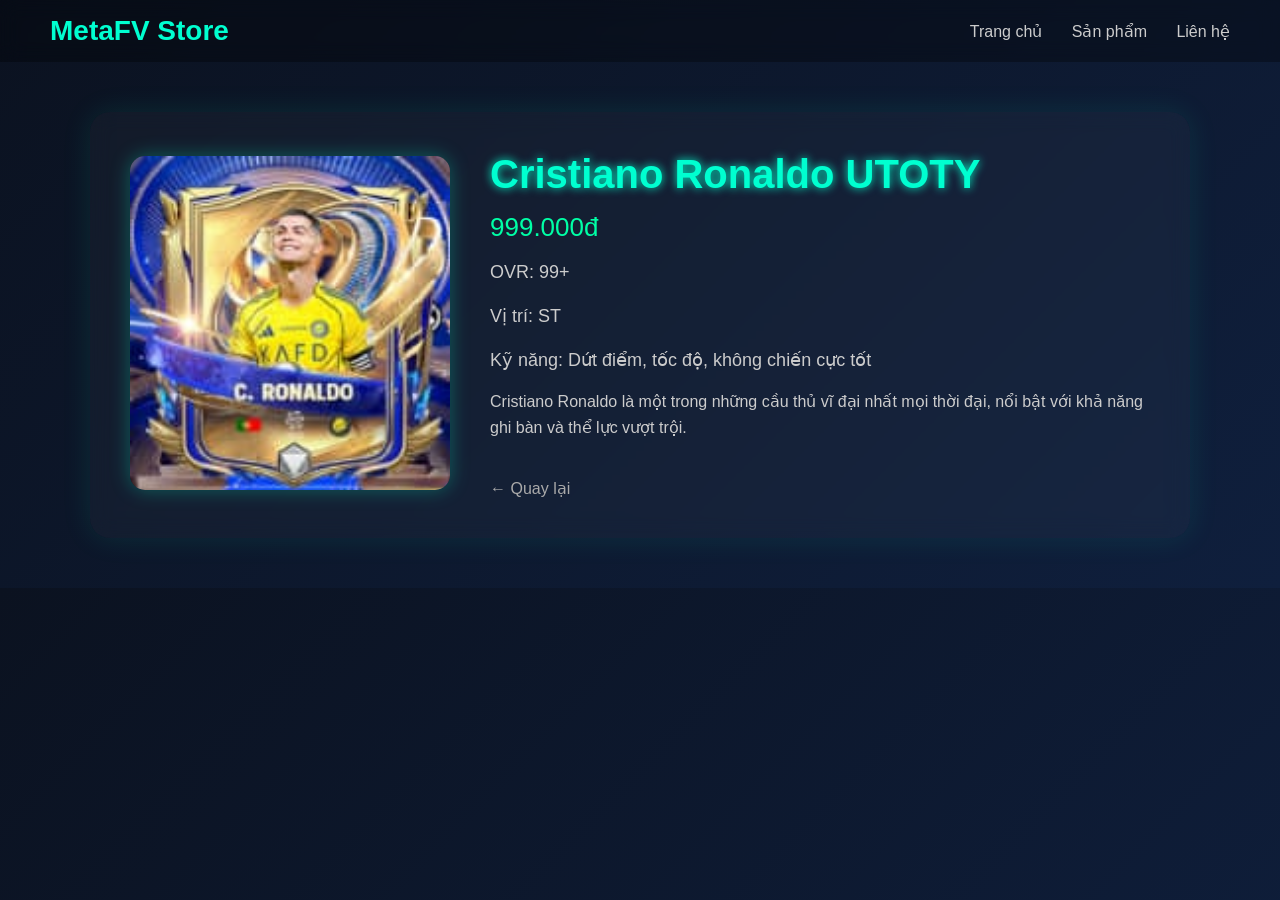
<file: Ronaldo.html>
<!DOCTYPE html>
<html lang="vi">
<head>
    <meta charset="UTF-8">
    <title>Ronaldo UTOTY</title>
     <link rel="stylesheet" href="Ronaldo.css">
</head>
<header>
    <div class="logo">MetaFV Store</div>
    <nav>
        <a href="index.html">Trang chủ</a>
        <a href="products.html">Sản phẩm</a>
        <a href="about.html">Liên hệ</a>
    </nav>
</header>

<main>
    <div class="product-detail">
                           <div class="product-image"><img src="[data-uri] " alt="FV 1000"></div>

        <div class="product-info">
            <h1>Cristiano Ronaldo UTOTY</h1>
            <div class="price">999.000đ</div>

            <div class="stats">
                <p>OVR: 99+</p>
                <p>Vị trí: ST</p>
                <p>Kỹ năng: Dứt điểm, tốc độ, không chiến cực tốt</p>
            </div>

            <p>
                Cristiano Ronaldo là một trong những cầu thủ vĩ đại nhất mọi thời đại,
                nổi bật với khả năng ghi bàn và thể lực vượt trội.
            </p>

        
            <br>
            <a href="products.html" class="back-link">← Quay lại</a>
        </div>
    </div>
</main>
</file>
<file: Ronaldo.css>
* {
    margin: 0;
    padding: 0;
    box-sizing: border-box;
}

body {
    font-family: 'Segoe UI', sans-serif;
    background: linear-gradient(135deg, #0b1220, #0f1f3d);
    color: white;
}

/* HEADER */
header {
    display: flex;
    justify-content: space-between;
    align-items: center;
    padding: 15px 50px;
    background: rgba(0, 0, 0, 0.3);
    backdrop-filter: blur(10px);
}

.logo {
    font-size: 28px;
    font-weight: bold;
    color: #00ffd0;
}

nav a {
    margin-left: 25px;
    text-decoration: none;
    color: #ccc;
    transition: 0.3s;
}

nav a:hover {
    color: #00ffd0;
}

/* MAIN */
main {
    padding: 50px;
}

/* PRODUCT DETAIL */
.product-detail {
    max-width: 1100px;
    margin: auto;
    display: flex;
    gap: 40px;
    align-items: center;
    background: rgba(255, 255, 255, 0.03);
    padding: 40px;
    border-radius: 20px;
    backdrop-filter: blur(10px);
    box-shadow: 0 0 30px rgba(0, 255, 200, 0.1);
}

.product-detail img {
    width: 320px;
    border-radius: 15px;
    box-shadow: 0 0 20px rgba(0, 255, 200, 0.3);
    transition: 0.3s;
}

.product-detail img:hover {
    transform: scale(1.05);
}

.product-info h1 {
    font-size: 40px;
    color: #00ffd0;
    text-shadow: 0 0 10px #00ffd0;
}

.price {
    font-size: 26px;
    margin: 15px 0;
    color: #00ffa6;
}

.stats p {
    margin: 8px 0;
    font-size: 18px;
}

.product-info p {
    margin-top: 15px;
    line-height: 1.6;
    color: #ccc;
}

/* BUTTON */
.btn-buy-now {
    margin-top: 25px;
    padding: 15px 30px;
    border: none;
    border-radius: 12px;
    background: linear-gradient(90deg, #00ffd0, #00ffa6);
    color: #000;
    font-weight: bold;
    cursor: pointer;
    transition: 0.3s;
}

.btn-buy-now:hover {
    transform: translateY(-3px);
    box-shadow: 0 0 20px #00ffd0;
}

/* BACK */
.back-link {
    display: inline-block;
    margin-top: 20px;
    color: #aaa;
    text-decoration: none;
}

.back-link:hover {
    color: #00ffd0;
}

/* RESPONSIVE */
@media (max-width: 768px) {
    .product-detail {
        flex-direction: column;
        text-align: center;
    }

    .product-detail img {
        width: 80%;
    }

    header {
        flex-direction: column;
        gap: 10px;
    }
}
</file>
